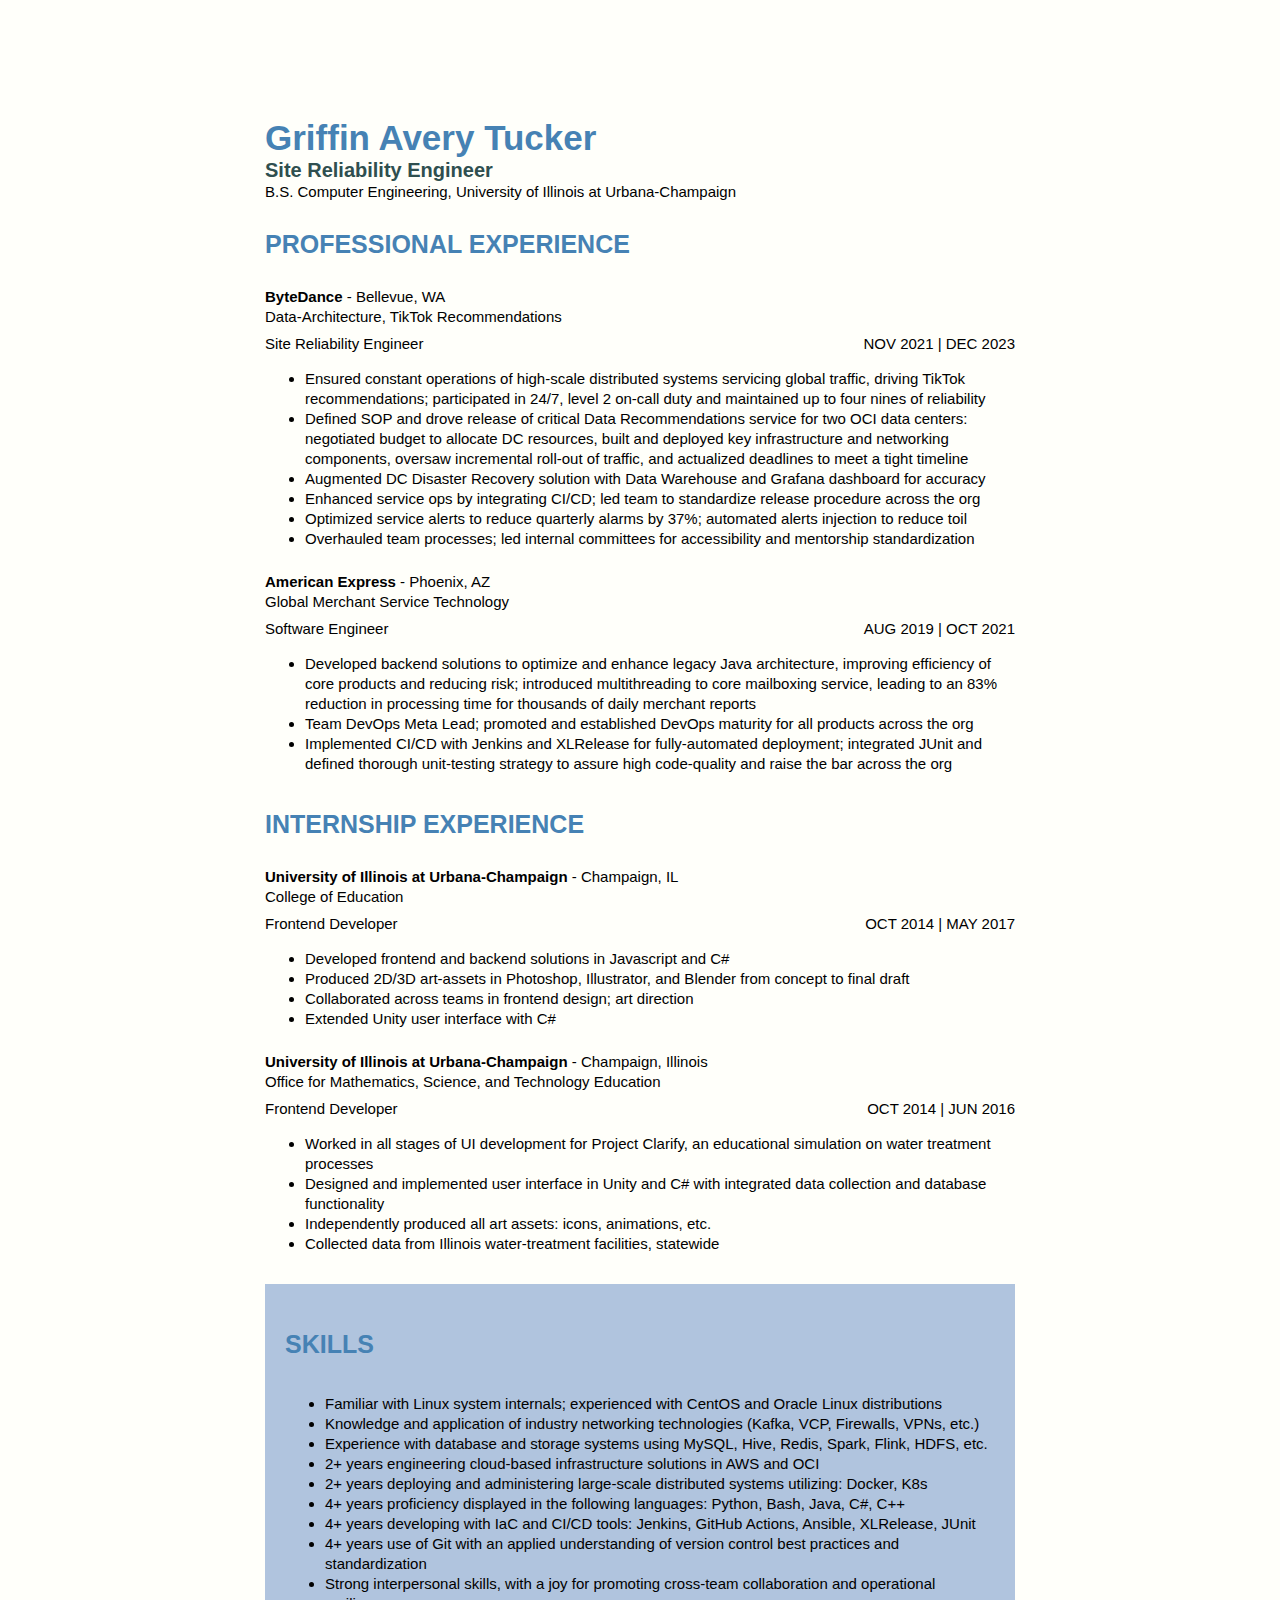
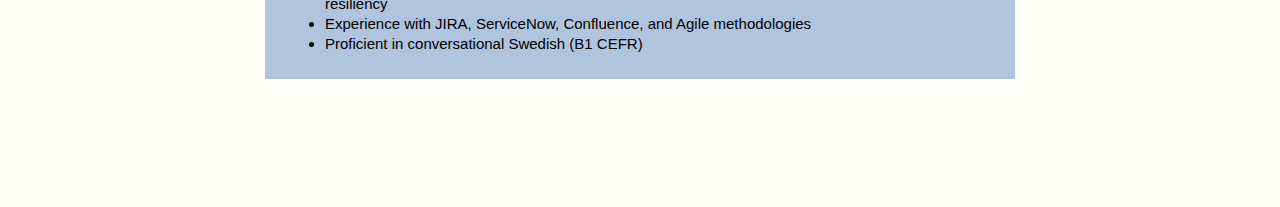
<file: index.html>
<!doctype html>
<html lang="en-us">
    <head>
        <meta charset="utf-8" />
        <meta name="viewport" 
        content="width=device-width" />
        <link rel="stylesheet" 
        type="text/css"
        href="index.css" />
        <title>My portfolio</title>
    </head>
    <body>
        <header>
            <h1>Griffin Avery Tucker</h1>
            <div class="subheader">
                <p><span class="profession">Site Reliability Engineer</span></p>
                <p><span class="education">B.S. Computer Engineering, University of Illinois at Urbana-Champaign</span></p>
                <!--p><span class="contact">N/A</span></p-->
            </div>
        </header>
        <main>
            <section class="professional-experience">
                <h2>Professional Experience</h2>
                <div class="block-experience">
                    <div class="subheader">
                        <p><span class="employer">ByteDance</span> - <span class="location">Bellevue, WA</span></p>
                        <p><span class="team">Data-Architecture, TikTok Recommendations</span></p>
                    </div>
                    <h3>Site Reliability Engineer</h3><span class="date"><span class="start-date">NOV 2021</span> | <span class="end-date">DEC 2023</span></span>
                    <ul class="list-details">
                        <li>Ensured constant operations of high-scale distributed systems servicing global traffic, driving TikTok recommendations; participated in 24/7, level 2 on-call duty and maintained up to four nines of reliability</li>
                        <li>Defined SOP and drove release of critical Data Recommendations service for two OCI data centers: negotiated budget to allocate DC resources, built and deployed key infrastructure and networking components, oversaw incremental roll-out of traffic, and actualized deadlines to meet a tight timeline</li>
                        <li>Augmented DC Disaster Recovery solution with Data Warehouse and Grafana dashboard for accuracy</li>
                        <li>Enhanced service ops by integrating CI/CD; led team to standardize release procedure across the org</li>
                        <li>Optimized service alerts to reduce quarterly alarms by 37%; automated alerts injection to reduce toil</li>
                        <li>Overhauled team processes; led internal committees for accessibility and mentorship standardization</li>
                    </ul>
                </div>
                <div class="block-experience">
                    <div class="subheader">
                        <p><span class="employer">American Express</span> - <span class="location">Phoenix, AZ</span></p>
                        <p><span class="team">Global Merchant Service Technology</span></p>
                    </div>
                    <h3>Software Engineer</h3><span class="date"><span class="start-date">AUG 2019</span> | <span class="end-date">OCT 2021</span></span>
                    <ul class="list-details">
                        <li>Developed backend solutions to optimize and enhance legacy Java architecture, improving efficiency of core products and reducing risk; introduced multithreading to core mailboxing service, leading to an 83% reduction in processing time for thousands of daily merchant reports</li>
                        <li>Team DevOps Meta Lead; promoted and established DevOps maturity for all products across the org</li>
                        <li>Implemented CI/CD with Jenkins and XLRelease for fully-automated deployment; integrated JUnit and defined thorough unit-testing strategy to assure high code-quality and raise the bar across the org</li>
                    </ul>
                </div>
            </section>
            <section class="internship-experience">
                <h2>Internship Experience</h2>
                <div class="block-experience">
                    <div class="subheader">
                        <p><span class="employer">University of Illinois at Urbana-Champaign</span> - <span class="location">Champaign, IL</span></p>
                        <p><span class="team">College of Education</span></p>
                    </div>
                    <h3>Frontend Developer</h3><span class="date"><span class="start-date">OCT 2014</span> | <span class="end-date">MAY 2017</span></span>
                    <ul class="list-details">
                        <li>Developed frontend and backend solutions in Javascript and C#</li>
                        <li>Produced 2D/3D art-assets in Photoshop, Illustrator, and Blender from concept to final draft</li>
                        <li>Collaborated across teams in frontend design; art direction</li>
                        <li>Extended Unity user interface with C#</li>
                    </ul>
                </div>
                <div class="block-experience">
                    <div class="subheader">
                        <p><span class="employer">University of Illinois at Urbana-Champaign</span> - <span class="location">Champaign, Illinois</span></p>
                        <p><span class="team">Office for Mathematics, Science, and Technology Education</span></p>
                    </div>
                    <h3>Frontend Developer</h3><span class="date"><span class="start-date">OCT 2014</span> | <span class="end-date">JUN 2016</span></span>
                    <ul class="list-details">
                        <li>Worked in all stages of UI development for Project Clarify, an educational simulation on water treatment processes</li>
                        <li>Designed and implemented user interface in Unity and C# with integrated data collection and database functionality</li>
                        <li>Independently produced all art assets: icons, animations, etc.</li>
                        <li>Collected data from Illinois water-treatment facilities, statewide</li>
                    </ul>
                </div>
            </section>
            <section class="skills">
                <h2>Skills</h2>
                <ul class="list-details">
                    <li>Familiar with Linux system internals; experienced with CentOS and Oracle Linux distributions</li>
                    <li>Knowledge and application of industry networking technologies (Kafka, VCP, Firewalls, VPNs, etc.)</li>
                    <li>Experience with database and storage systems using MySQL, Hive, Redis, Spark, Flink, HDFS, etc.</li>
                    <li>2+ years engineering cloud-based infrastructure solutions in AWS and OCI</li>
                    <li>2+ years deploying and administering large-scale distributed systems utilizing: Docker, K8s</li>
                    <li>4+ years proficiency displayed in the following languages: Python, Bash, Java, C#, C++</li>
                    <li>4+ years developing with IaC and CI/CD tools: Jenkins, GitHub Actions, Ansible, XLRelease, JUnit</li>
                    <li>4+ years use of Git with an applied understanding of version control best practices and standardization</li>
                    <li>Strong interpersonal skills, with a joy for promoting cross-team collaboration and operational resiliency</li>
                    <li>Experience with JIRA, ServiceNow, Confluence, and Agile methodologies</li>
                    <li>Proficient in conversational Swedish (B1 CEFR)</li>                    
                </ul>
            </section>
        </main>
    </body>
</html>
</file>
<file: index.css>
body {
    margin: auto;
    margin-top: 10%;
    margin-bottom: 10%;
    width: 70%;
    max-width: 750px;
    min-width: 500px;
    background-color: #FFFFFA;
    text-align: left;
    line-height: 20px;
    font-size: 15px;
    font-family: Arial, Helvetica, sans-serif;
}


h1, h2 {
    color: steelblue;
}

h1 {
    font-size: 35px;
    margin-top: 20px;
    margin-bottom: 20px;
}

h2 {
    text-transform: uppercase;
    font-weight: bold;
    font-size: 25px;
    margin-top: 40px;
    margin-bottom: 40px;
}

h3 {
    display: inline;
    font-weight: normal;
    font-size: 15px;
}

div {
    margin-top: 15px;
}

div.block-experience {
    margin-top: 3%;
    margin-bottom: 30px;
}

div.block-skills {
    margin: auto;
}

div.block-experience span.date {
    float: right;
}

div.subheader {
    line-height: 5px;
}

div.subheader p span.profession {
    color: darkslategrey;
    font-weight: bold;
    font-size: 20px;
}

div.subheader p span.employer {
    font-weight: bold;
}

section.skills {
    background-color: lightsteelblue;
    padding-top: 10px;
    padding-bottom: 10px;
    padding-left: 20px;
    padding-right: 20px;
}
</file>
